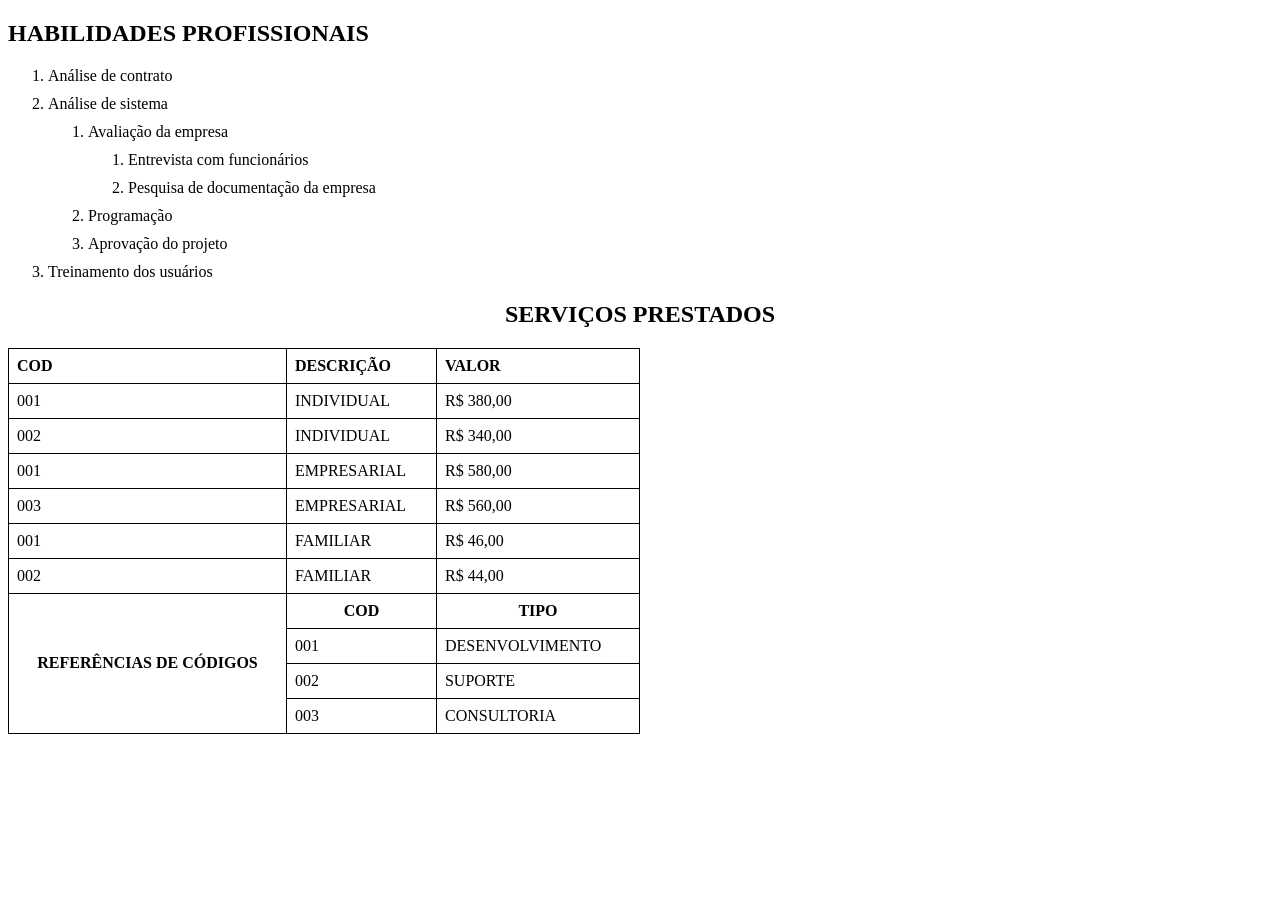
<file: Lista 3/tabela/index.html>
<!DOCTYPE html>
<html lang="pt-BR">
<head>
    <meta charset="UTF-8">
    <title>Habilidades Profissionais</title>
    <style>
        ol {
            margin-left: 20px;
            padding-left: 20px;
        }
        li {
            margin-bottom: 10px;
        }
        ol ol {
            margin-top: 10px;
        }
    </style>
</head>
<body>
    <h2>HABILIDADES PROFISSIONAIS</h2>
    <ol>
        <li>Análise de contrato</li>
        <li>Análise de sistema
            <ol>
                <li>Avaliação da empresa
                    <ol>
                        <li>Entrevista com funcionários</li>
                        <li>Pesquisa de documentação da empresa</li>
                    </ol>
                </li>
                <li>Programação</li>
                <li>Aprovação do projeto</li>
            </ol>
        </li>
        <li>Treinamento dos usuários</li>
    </ol>
</body>
</html>

<!DOCTYPE html>
<html lang="pt-BR">
<head>
    <meta charset="UTF-8">
    <title>Serviços Prestados</title>
    <style>
        table {
            border-collapse: collapse;
            width: 50%;
            margin-top: 20px;
        }
        th, td {
            border: 1px solid black;
            padding: 8px;
            text-align: left;
        }
        .center {
            text-align: center;
            font-weight: bold;
        }
    </style>
</head>
<body>

    <h2 class="center">SERVIÇOS PRESTADOS</h2>

    <table>
        <tr>
            <th>COD</th>
            <th colspan="2">DESCRIÇÃO</th>
            <th>VALOR</th>
        </tr>
        <tr>
            <td>001</td>
            <td colspan="2">INDIVIDUAL</td>
            <td>R$ 380,00</td>
        </tr>
        <tr>
            <td>002</td>
            <td colspan="2">INDIVIDUAL</td>
            <td>R$ 340,00</td>
        </tr>
        <tr>
            <td>001</td>
            <td colspan="2">EMPRESARIAL</td>
            <td>R$ 580,00</td>
        </tr>
        <tr>
            <td>003</td>
            <td colspan="2">EMPRESARIAL</td>
            <td>R$ 560,00</td>
        </tr>
        <tr>
            <td>001</td>
            <td colspan="2">FAMILIAR</td>
            <td>R$ 46,00</td>
        </tr>
        <tr>
            <td>002</td>
            <td colspan="2">FAMILIAR</td>
            <td>R$ 44,00</td>
        </tr>
        <tr>
            <td colspan="2" rowspan="4" class="center">REFERÊNCIAS DE CÓDIGOS</td>
            <td class="center">COD</td>
            <td class="center">TIPO</td>
        </tr>
        <tr>
            <td>001</td>
            <td>DESENVOLVIMENTO</td>
        </tr>
        <tr>
            <td>002</td>
            <td>SUPORTE</td>
        </tr>
        <tr>
            <td>003</td>
            <td>CONSULTORIA</td>
        </tr>
    </table>

</body>
</html>
</file>
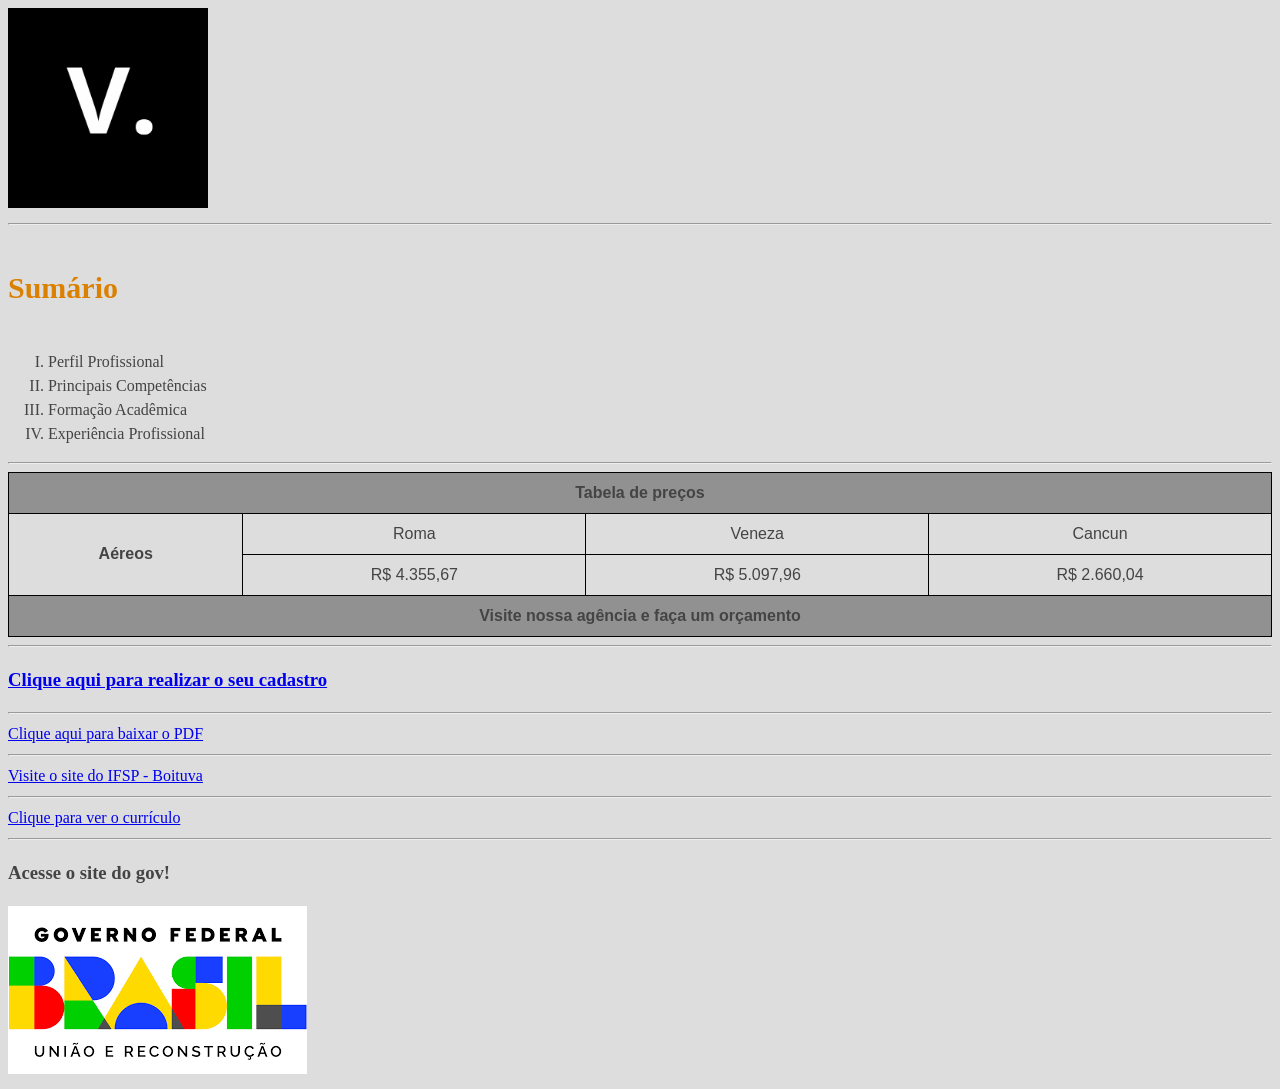
<file: Lista 5/blogVictor/index.html>
<!doctype html>
<html lang="pt-BR">
  <head>
    <meta charset="UTF-8" />
    <meta name="viewport" content="width=device-width, initial-scale=1.0" />
    <title>Blog do fulano</title>
    <link rel="short icon" href="imagens/LogoFavicon.ico" />
    <link rel="stylesheet" href="layout/style.css" />
  </head>
  <body>
    <main>
      <img
        src="imagens/ferias/2025/logo.png"
        title="Logo do blog do Victor"
        alt="Logo do Blog do Victor"
        width="200px"
        height="200px"
      />
      <hr />
      <section>
        <h2>Sumário</h2>
        <ol type="I">
          <li>Perfil Profissional</li>
          <li>Principais Competências</li>
          <li>Formação Acadêmica</li>
          <li>Experiência Profissional</li>
        </ol>
      </section>
      <hr />
      <section>
        <table>
          <thead>
            <tr class="fundo-cinza">
              <th colspan="4">Tabela de preços</th>
            </tr>
          </thead>
          <tbody>
            <tr>
              <td rowspan="2" class="coluna-principal"><b>Aéreos</b></td>
              <td>Roma</td>
              <td>Veneza</td>
              <td>Cancun</td>
            </tr>
            <tr>
              <td>R$ 4.355,67</td>
              <td>R$ 5.097,96</td>
              <td>R$ 2.660,04</td>
            </tr>
          </tbody>
          <tfoot>
            <tr class="fundo-cinza">
              <th colspan="4">Visite nossa agência e faça um orçamento</th>
            </tr>
          </tfoot>
        </table>
      </section>
      <hr />
      <section>
        <h3>
          <a href="../blogVictor/paginas/cadastro.html"
            >Clique aqui para realizar o seu cadastro</a
          >
        </h3>
      </section>
      <hr />
      <section>
        <a
          href="arquivos/pdfs/lista 1 exericio giorjet (1).pdf"
          download="lista 1 exericio giorjet (1)"
        >
          Clique aqui para baixar o PDF
        </a>
      </section>
      <hr />
      <section>
        <a href="https://btv.ifsp.edu.br/"> Visite o site do IFSP - Boituva </a>
      </section>
      <hr />
      <section>
        <a href="../blogVictor/paginas/curriculo.html"
          >Clique para ver o currículo</a
        >
      </section>
      <hr />
      <section>
        <h3>Acesse o site do gov!</h3>
        <a
          href="https://www.gov.br/mec/pt-br"
          target="_blank"
          rel="noopener noreferrer"
        >
          <img src="imagens/mec.png" alt="Logotipo do MEC" />
        </a>
      </section>
    </main>
  </body>
</html>
</file>
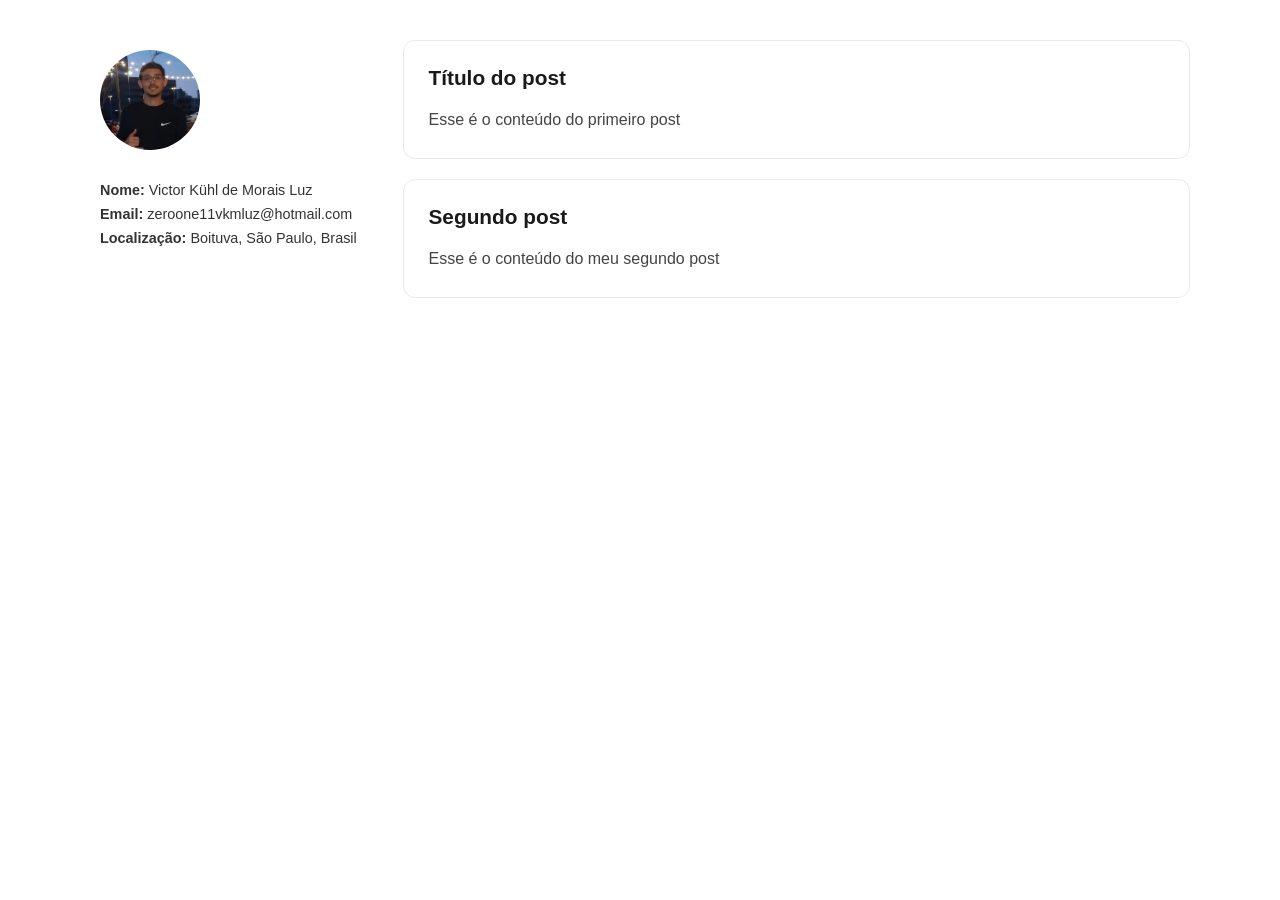
<file: Lista 6/Lista 6/index.html>
<!DOCTYPE html>
<html lang="en">

<head>
    <meta charset="UTF-8">
    <meta name="viewport" content="width=device-width, initial-scale=1.0">
    <title>Meu site</title>
    <link rel="short icon" href="imagens/meFavicon.jpg">
    <link rel="stylesheet" href="layout/layout.css">
</head>

<body>
    <main>
        <aside>
            <img src="imagens/me.jpg" title="vítor" alt="Victor Luz">
            <p><strong>Nome: </strong>Victor Kühl de Morais Luz</p>
            <p><strong>Email: </strong>zeroone11vkmluz@hotmail.com</p>
            <p><strong>Localização: </strong>Boituva, São Paulo, Brasil</p>
        </aside>
        <section>
            <article>
                <h2>Título do post</h2>
                <p> Esse é o conteúdo do primeiro post</p>
            </article>
            <article>
                <h2>Segundo post</h2>
                <p>Esse é o conteúdo do meu segundo post</p>
            </article>
        </section>
    </main>
</body>

</html>
</file>
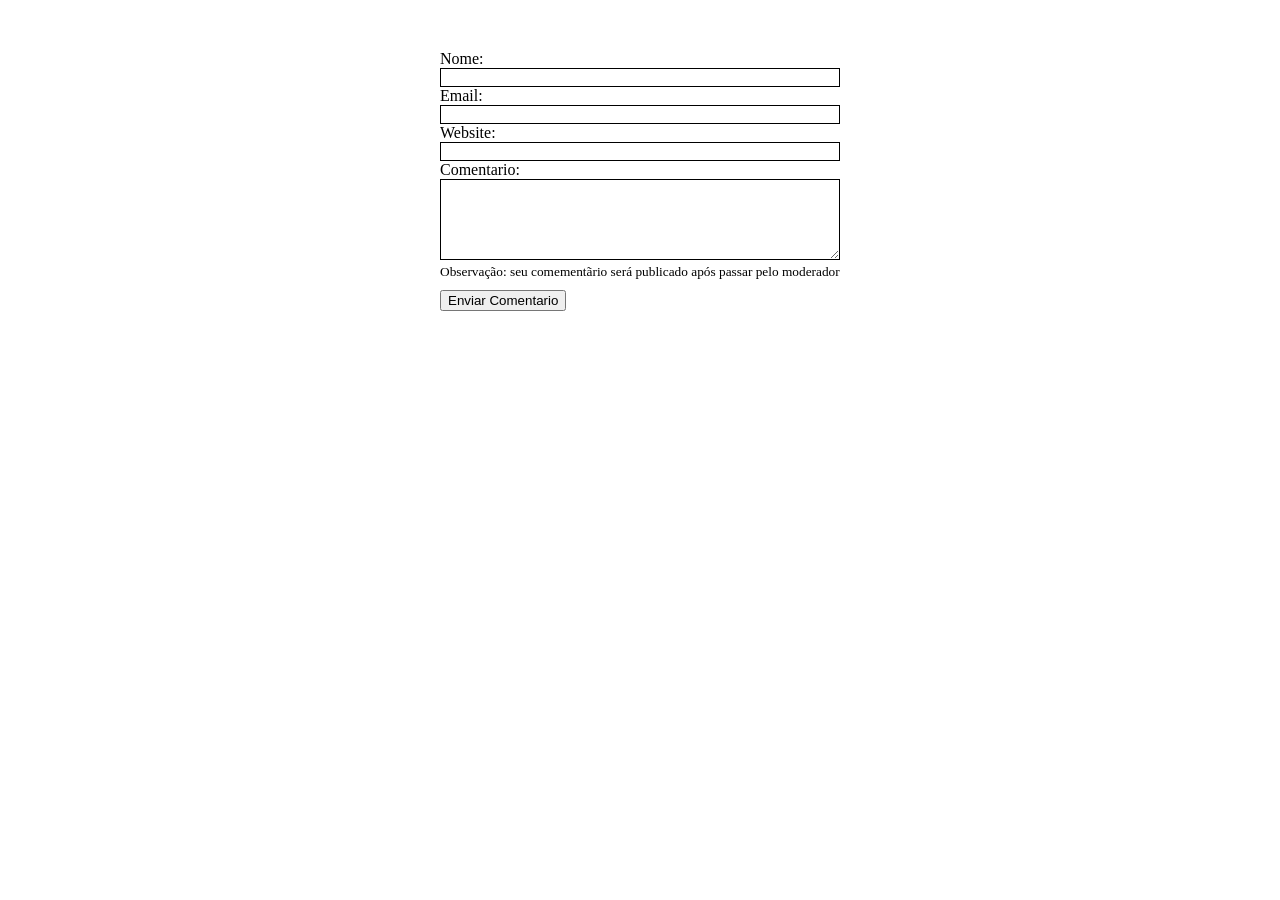
<file: Lista 7/exercicio1/index.html>
<!doctype html>
<html lang="pt_BR">
  <head>
    <meta charset="UTF-8" />
    <meta name="viewport" content="width=device-width, initial-scale=1.0" />
    <title>Site do Victor Luz</title>
    <link rel="stylesheet" type="text/css" href="style.css" />
  </head>
  <body>
    <main>
      <section>
        <form id="formulario" action="respFormulario.html" method="post">
          <label for="LbNome">Nome:</label>
          <input type="text" id="ipNone" name="ipNone" required />

          <label for="LbEmail">Email:</label>
          <input type="email" id="ipEmail" name="ipEmail" required />

          <label for="LbWebsite">Website:</label>
          <input type="text" id="ipwebsite" name="ipwebsite" required />

          <label for="LbMensagem">Comentario:</label>
          <textarea id="mensagem" name="mensagem" rows="5"></textarea>

          <small class="obs"
            >Observação: seu comementãrio será publicado após passar pelo
            moderador</small
          >

          <input type="submit" value="Enviar Comentario" />
        </form>
      </section>
    </main>
  </body>
</html>
</file>
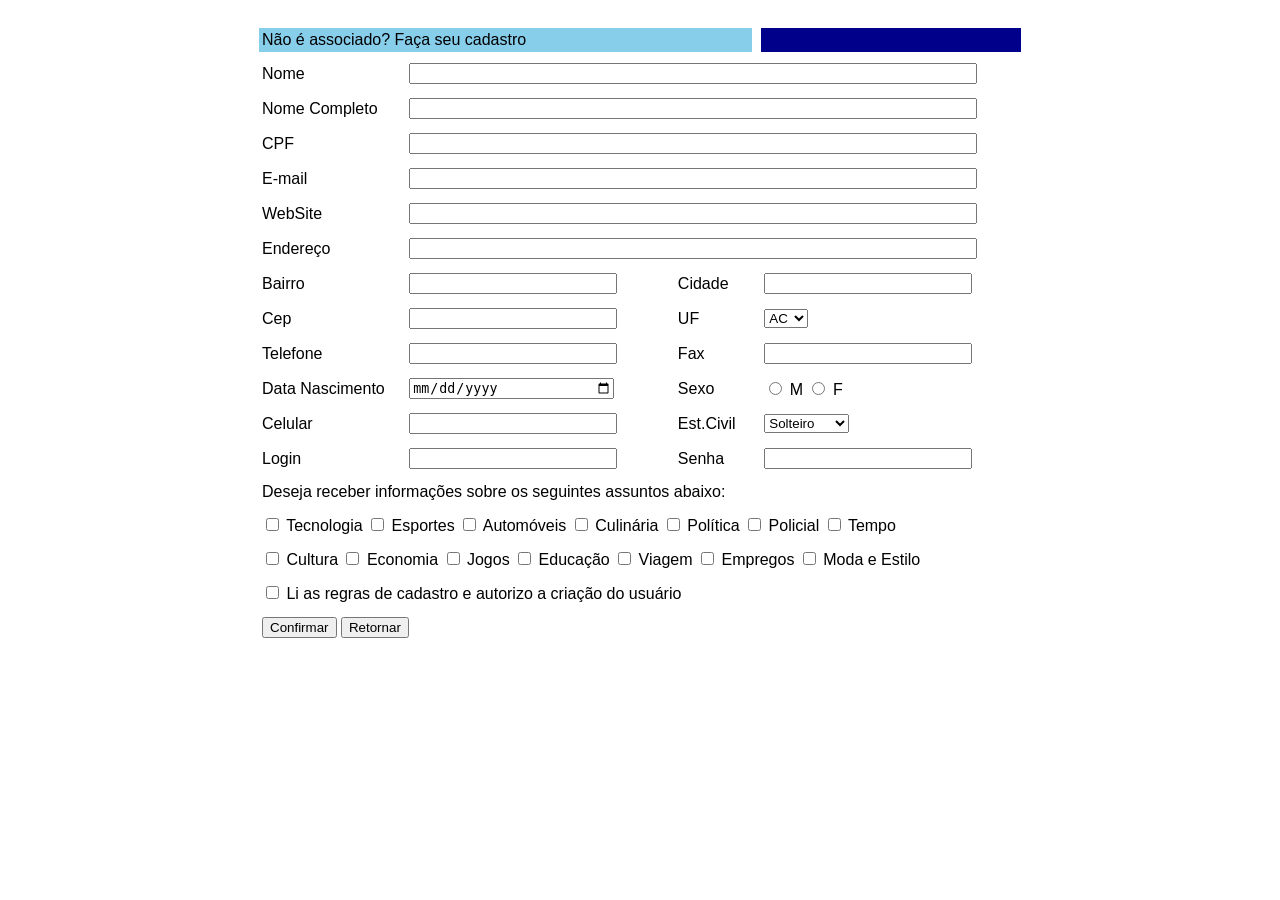
<file: Lista 7/exercicio2/index.html>
<!DOCTYPE html>
<html lang="pt_BR">
<head>
<meta charset="UTF-8">
<title>Formulário</title>
<link rel="stylesheet" href="style.css">
</head>
<body>



<table class="formulario">

    <!-- Topo da tabela (PARTE AZUL)   -->
        <tr> <!--Cria uma linha da tabela-->
            <td colspan="3" class="topo-claro">   <!--a linha azul claro ocupa 3 colunas   -->
                Não é associado? Faça seu cadastro
            </td> <!--Cria a coluna-->
            
            <td class="topo-escuro"></td>
        </tr>

        <tr>
            <td>Nome</td> <!--Formato TEXTO-->
            <td colspan="3"><input type="text" id="ipNome"></td>
        </tr>

        <tr>
            <td>Nome Completo</td>
            <td colspan="3"><input type="text" id="ipNomeCompleto"></td>
        </tr>

        <tr>
            <td>CPF</td>
            <td colspan="3"><input type="text" id="ipCPF"></td>
        </tr>

        <tr>
            <td>E-mail</td>  <!--Formato para email-->
            <td colspan="3"><input type="email" id="ipEmail"></td>
        </tr>

        <tr>
            <td>WebSite</td> <!--Formato URL(aceita endereços web validos)-->
            <td colspan="3"><input type="url" id="ipWebsite"></td>
        </tr>

        <tr>
            <td>Endereço</td> 
            <td colspan="3"><input type="text" id="ipEndereco"></td>
        </tr>

        <tr>
            <td>Bairro</td>
            <td><input type="text" id="ipBairro"></td>
            <td>Cidade</td>
            <td><input type="text" id="ipCidade"></td>
        </tr>

        <tr>
            <td>Cep</td>
            <td><input type="text" id="ipCep"></td>
            <td>UF</td>
            <td>
                <select id="ipUF"> <!--Serve para escolher apenas uma opção -->
                    <option>AC</option> 
                    <option>AL</option> 
                    <option>AP</option> 
                    <option>AM</option>
                    <option>BA</option>
                    <option>CE</option>
                    <option>DF</option>
                    <option>ES</option>
                    <option>GO</option>
                    <option>MA</option>
                    <option>MT</option>
                    <option>MS</option>
                    <option>MG</option>
                    <option>PA</option>
                    <option>PB</option>
                    <option>PR</option>
                    <option>PE</option>
                    <option>PI</option>
                    <option>RJ</option>
                    <option>RN</option>
                    <option>RS</option>
                    <option>RO</option>
                    <option>RR</option>
                    <option>SC</option>
                    <option>SP</option>
                    <option>SE</option> 
                    <option>TO</option>
                </select>
            </td>
        </tr>

        <tr>
            <td>Telefone</td> <!--Formato para telefone-->
            <td><input type="tel" id="ipTelefone"></td>
            <td>Fax</td>
            <td><input type="text" id="ipFax"></td>
        </tr>

        <tr>
            <td>Data Nascimento</td> <!--Formato para data (calendário)-->
            <td><input type="date" id="ipDataNascimento"></td>

            <td>Sexo</td>
        <td> <!--Lista suspensa de botão (.) PODE ESCOLHER APENAS UMA OPÇÃO -->
                <input type="radio" name="sexo"> M
                <input type="radio" name="sexo"> F
            </td>
        </tr>

        <tr>
            <td>Celular</td> 
            <td><input type="tel" id="ipCelular"></td>
            <td>Est.Civil</td>
            <td>
                <select id="ipEstadoCivil">
                    <option>Solteiro</option>
                    <option>Casado</option>
                    <option>Divorciado</option>
                    <option>Viúvo</option>
                </select>
            </td>
        </tr>

        <tr>
            <td>Login</td>
            <td><input type="text" id="ipLogin"></td>
            <td>Senha</td>
            <td><input type="password" id="ipSenha"></td>
        </tr>

        <tr>
            <td colspan="4"> 
                Deseja receber informações sobre os seguintes assuntos abaixo:
            </td>
        </tr>

        <tr>
            <td colspan="4"> <!--Permite marcarvarias oplçoes ao mesmo  tempo-->
                <label>
                    <input type="checkbox"> Tecnologia
                    <input type="checkbox"> Esportes
                    <input type="checkbox"> Automóveis
                    <input type="checkbox"> Culinária
                    <input type="checkbox"> Política
                    <input type="checkbox"> Policial
                    <input type="checkbox"> Tempo
                </label>
            </td>
        </tr>

        <tr>
            <td colspan="4">
                
                    <input type="checkbox"> Cultura
                    <input type="checkbox"> Economia
                    <input type="checkbox"> Jogos
                    <input type="checkbox"> Educação
                    <input type="checkbox"> Viagem
                    <input type="checkbox"> Empregos
                    <input type="checkbox"> Moda e Estilo
                </label>
            </td>
        </tr>

        <tr>
            <td colspan="4">  <!--Usuario deve concordar com as regras para poder mandaro formulario-->
                 <label>
                    <input type="checkbox" required>
                    Li as regras de cadastro e autorizo a criação do usuário
                </label>
            </td>
        </tr>

        <tr>
            <td colspan="4"> 
                <input type="submit" value="Confirmar">
                <input type="reset" value="Retornar">
            </td>
        </tr>

    </table>

</body>
</html>
</file>
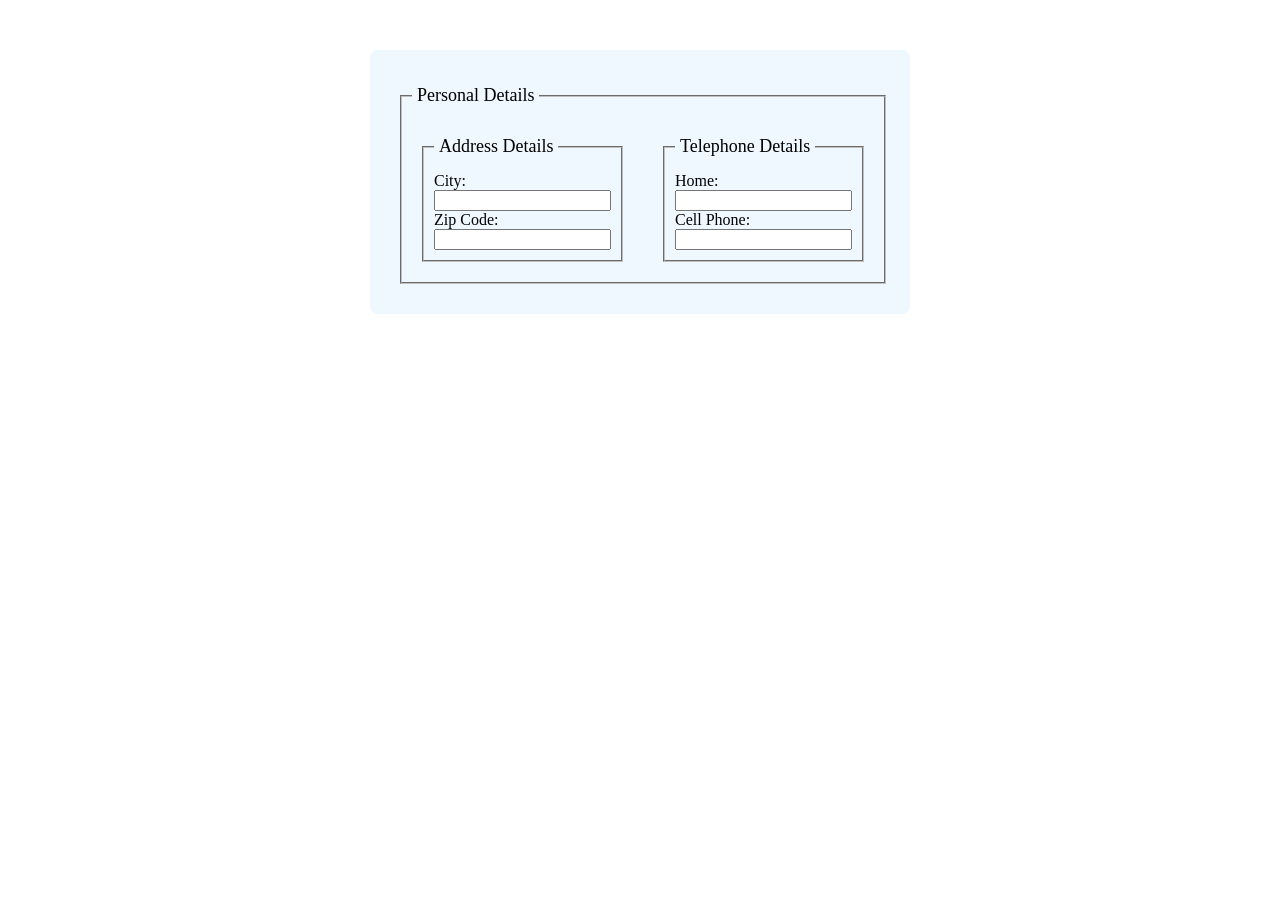
<file: Lista 7/exercicio3/index.html>
<!doctype html>
<html lang="pt_BR">
  <head>
    <meta charset="UTF-8" />
    <meta name="viewport" content="width=device-width, initial-scale=1.0" />
    <title>Site do Victor Luz</title>
    <link rel="short icon" href="../imagens/imagen.ico" />
    <link rel="stylesheet" type="text/css" href="style.css" />
  </head>
  <body>
    <main>
      <section>
        <form id="formulario" action="respFormulario.html" method="post">
          <fieldset>
            <legend>Personal Details</legend>

            <fieldset>
              <legend>Address Details</legend>

              <label for="LbCidade">City:</label>
              <input type="text" id="ipCidade" required />

              <label for="zip">Zip Code:</label>
              <input type="text" id="zip" required />
            </fieldset>

            <fieldset>
              <legend>Telephone Details</legend>

              <label for="LbHome">Home:</label>
              <input type="text" id="ipHome" required />

              <label for="LbCelular">Cell Phone:</label>
              <input type="tel" id="ipCelular" required />
            </fieldset>
          </fieldset>
        </form>
      </section>
    </main>
  </body>
</html>
</file>
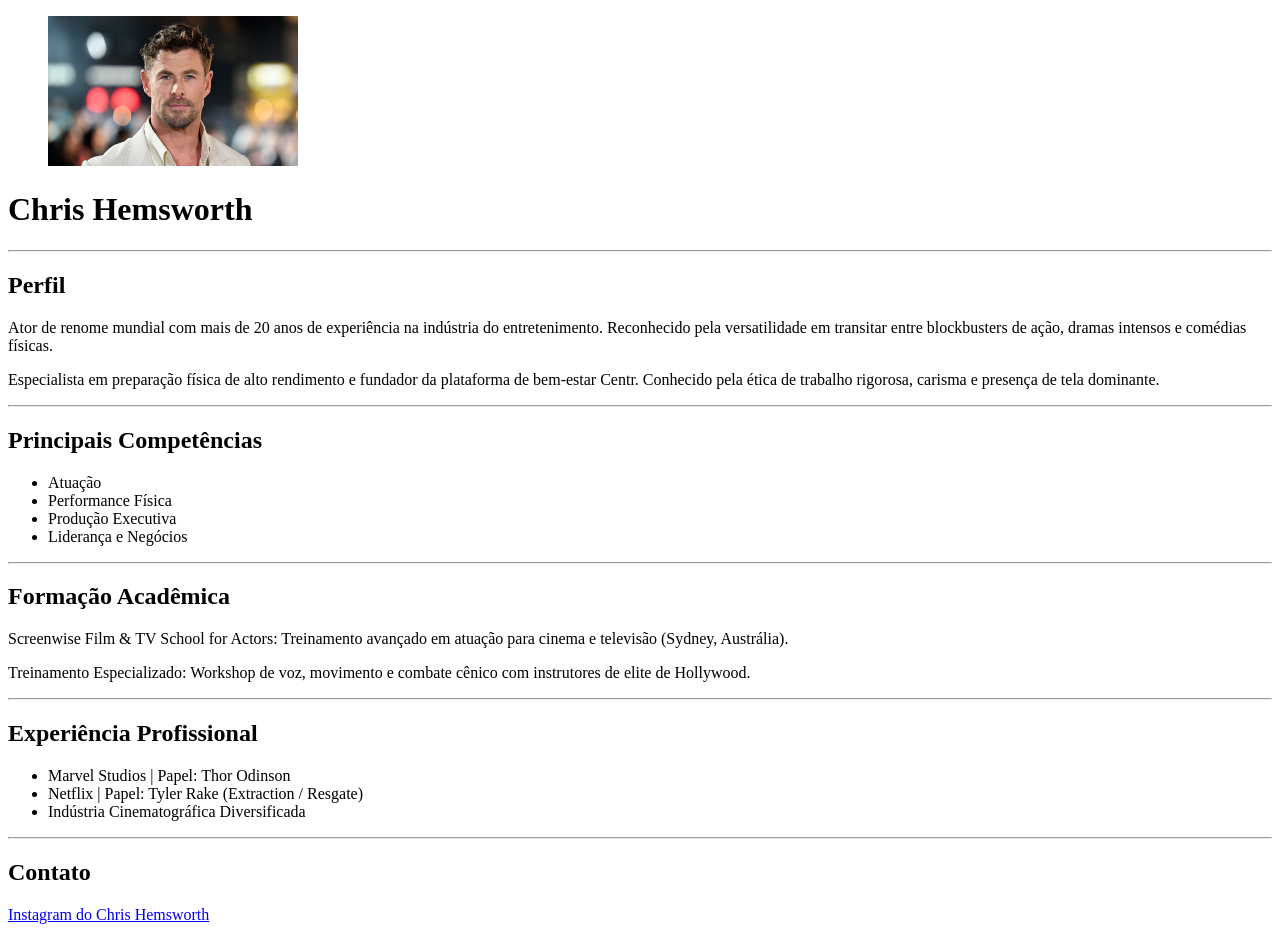
<file: Lista 1/blogFulano/paginas/curriculo.html>
<!DOCTYPE html>
<html lang="pt-BR">

<head>
    <meta charset="UTF-8">
    <meta name="viewport" content="width=device-width, initial-scale=1.0">
    <title>Currículo Chris Hemsworth</title>
    <link rel="icon" type="image/png" href="../imagens/favicon.png">
</head>

<body>
    <header>
        <figure>
            <img src="../imagens/logo.png" alt="Foto do titular" width="250px" height="150px">
        </figure>
        <h1>Chris Hemsworth</h1>
        <hr>
    </header>
    <main>
        <section>
            <article>
                <h2>Perfil</h2>
                <p>Ator de renome mundial com mais de 20 anos de experiência na indústria do entretenimento. Reconhecido
                    pela versatilidade em transitar entre blockbusters de ação, dramas intensos e comédias físicas.</p>
                <p>Especialista em preparação física de alto rendimento e fundador da plataforma de bem-estar Centr.
                    Conhecido pela ética de trabalho rigorosa, carisma e presença de tela dominante.</p>
                <hr>
            </article>
            <article>
                <h2>Principais Competências</h2>
                <ul>
                    <li>Atuação</li>
                    <li>Performance Física</li>
                    <li>Produção Executiva</li>
                    <li>Liderança e Negócios</li>
                </ul>
                <hr>
            </article>
            <article>
                <h2>Formação Acadêmica</h2>
                <nav>
                    <p>Screenwise Film & TV School for Actors: Treinamento avançado em atuação para cinema e televisão
                        (Sydney, Austrália).</p>
                    <p>Treinamento Especializado: Workshop de voz, movimento e combate cênico com instrutores de elite
                        de Hollywood.</p>
                </nav>
                <hr>
            </article>
            <article>
                <h2>Experiência Profissional</h2>
                <ul>
                    <li>Marvel Studios | Papel: Thor Odinson</li>
                    <li>Netflix | Papel: Tyler Rake (Extraction / Resgate)</li>
                    <li>Indústria Cinematográfica Diversificada</li>
                </ul>
                <hr>
            </article>
        </section>
        <footer>
            <h2>Contato</h2>
            <p><a href="https://www.instagram.com/chrishemsworth/">Instagram do Chris Hemsworth</p>
        </footer>
    </main>
</body>

</html>
</file>
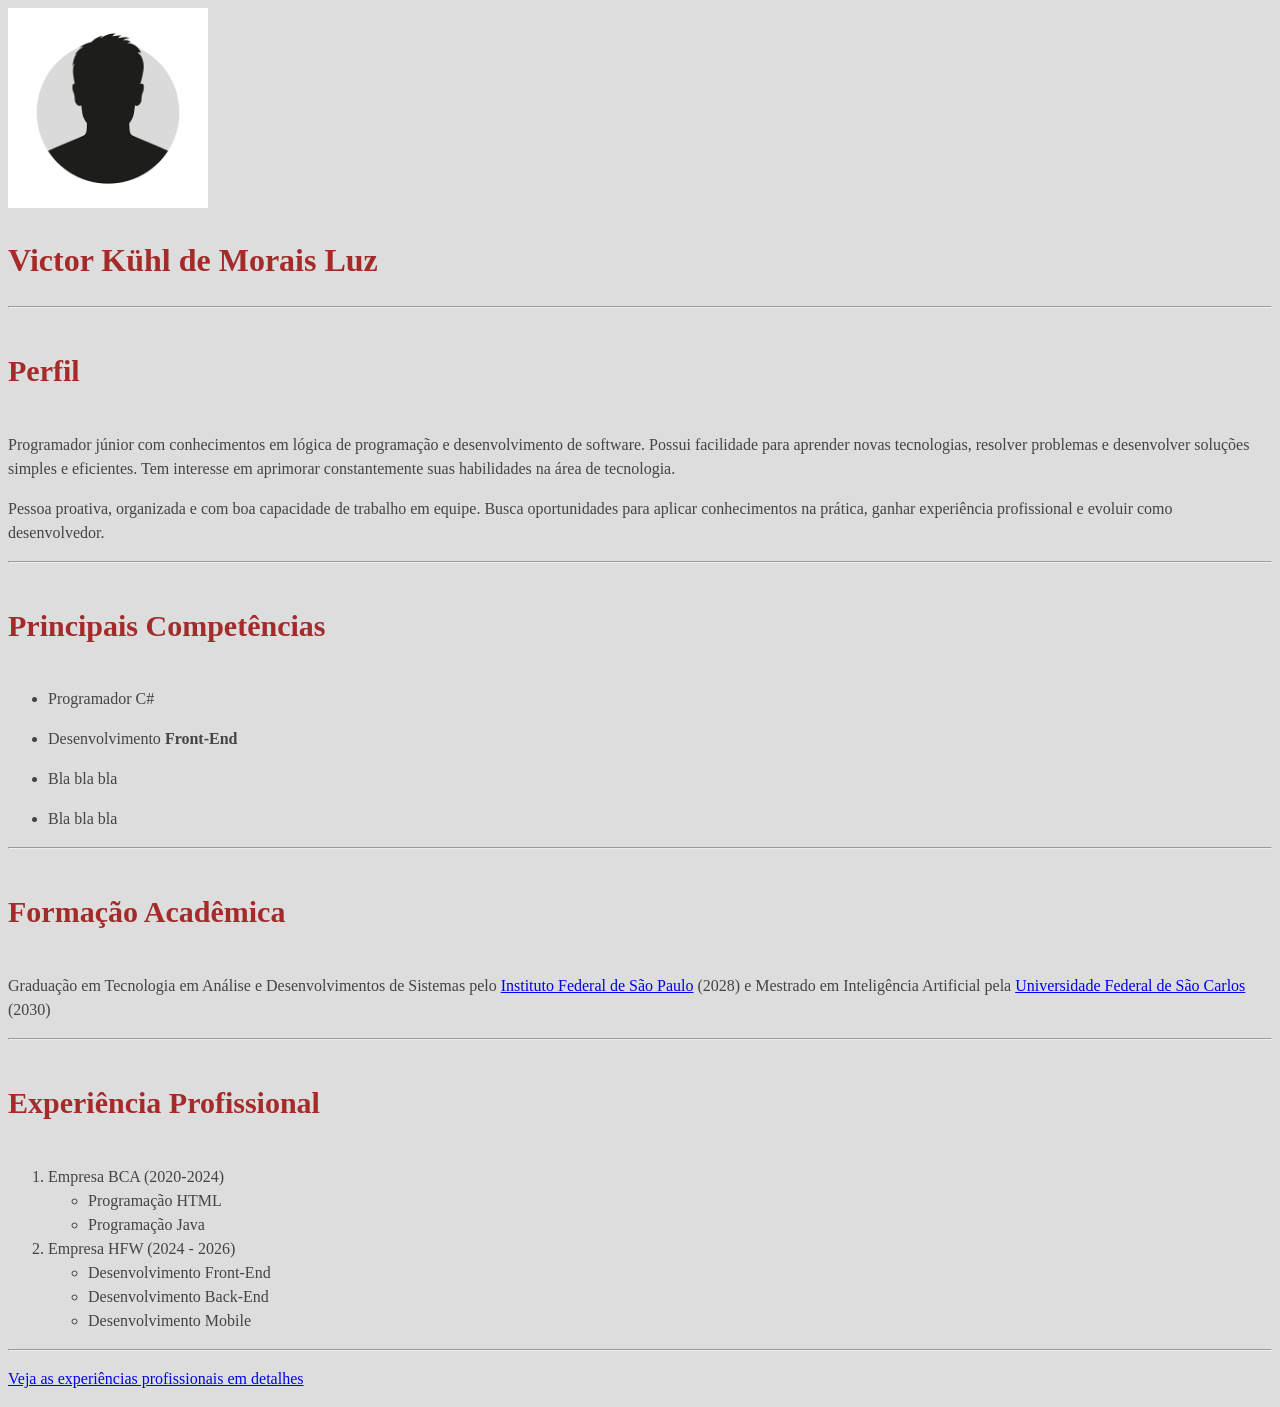
<file: Lista 5/blogVictor/paginas/curriculo.html>
<!doctype html>
<html lang="pt-BR">
  <head>
    <meta charset="UTF-8" />
    <meta name="viewport" content="width=device-width, initial-scale=1.0" />
    <title>Curriculo</title>
    <link rel="short icon" href="../imagens/LogoFavicon.ico" />
    <link rel="stylesheet" href="../layout/style.css" />
  </head>
  <body>
    <img
      src="../imagens/foto.jpg"
      alt="Foto do fulano"
      width="200px"
      height="200px"
    />
    <h1 style="color: brown">Victor Kühl de Morais Luz</h1>
    <hr />
    <main>
      <section>
        <header>
          <h2 style="color: brown">Perfil</h2>
        </header>
        <p>
          Programador júnior com conhecimentos em lógica de programação e
          desenvolvimento de software. Possui facilidade para aprender novas
          tecnologias, resolver problemas e desenvolver soluções simples e
          eficientes. Tem interesse em aprimorar constantemente suas habilidades
          na área de tecnologia.
        </p>
        <p>
          Pessoa proativa, organizada e com boa capacidade de trabalho em
          equipe. Busca oportunidades para aplicar conhecimentos na prática,
          ganhar experiência profissional e evoluir como desenvolvedor.
        </p>
        <hr />
      </section>
      <section>
        <header>
          <h2 style="color: brown">Principais Competências</h2>
        </header>
        <ul>
          <li><p>Programador C#</p></li>
          <li>
            <p>Desenvolvimento <strong>Front-End</strong></p>
          </li>
          <li><p>Bla bla bla</p></li>
          <li><p>Bla bla bla</p></li>
        </ul>
        <hr />
      </section>
      <section>
        <header>
          <h2 style="color: brown">Formação Acadêmica</h2>
        </header>
        <p>
          Graduação em Tecnologia em Análise e Desenvolvimentos de Sistemas pelo
          <a href="https://btv.ifsp.edu.br">Instituto Federal de São Paulo</a>
          (2028) e Mestrado em Inteligência Artificial pela
          <a href="https://www.ufscar.br">
            Universidade Federal de São Carlos</a
          >
          (2030)
        </p>
        <hr />
      </section>
      <section>
        <header>
          <h2 style="color: brown">Experiência Profissional</h2>
        </header>
        <ol>
          <li>
            Empresa BCA (2020-2024)
            <ul>
              <li>Programação HTML</li>
              <li>Programação Java</li>
            </ul>
          </li>

          <li>
            Empresa HFW (2024 - 2026)
            <ul>
              <li>Desenvolvimento Front-End</li>
              <li>Desenvolvimento Back-End</li>
              <li>Desenvolvimento Mobile</li>
            </ul>
          </li>
        </ol>
      </section>
      <hr />
    </main>
    <footer>
      <p>
        <a href="https://curriculofulano.com.br"
          >Veja as experiências profissionais em detalhes</a
        >
      </p>
    </footer>
  </body>
</html>
</file>
<file: Lista 5/blogVictor/layout/style.css>
body{
    background-color: #ddd;
    font-family: arial 'Arial Narrow', Arial, sans-serif;
    color: #444;
    line-height: 1.5;
}

h2 {
    font-size: 30px;
    font-weight: bold;
    color: #db8102;
    line-height: 2.5;
}

table {
    width: 100%; 
    border-collapse: collapse; 
    font-family: Arial, sans-serif;
    text-align: center;
}

table, th, td {
    border: 1px solid black;
}

th, td {
    padding: 8px;
}

.fundo-cinza {
    background-color: #919191;
    font-weight: bold;
}

.coluna-principal {
    font-weight: bold;
}
</file>
<file: Lista 6/Lista 6/layout/layout.css>
body {
    font-family: 'Segoe UI', Tahoma, Geneva, Verdana, sans-serif;
    margin: 0;
    padding: 40px;
    background-color: #ffffff;
    display: flex;
    justify-content: center;
}

main {
    display: flex;
    width: 100%;
    max-width: 1100px;
    gap: 30px;
}

aside {
    flex: 1;
    padding: 10px;
}

aside img {
    width: 100px;
    height: 100px;
    border-radius: 50%;
    object-fit: cover;
    margin-bottom: 20px;
}

aside p {
    margin: 8px 0;
    font-size: 0.9rem;
    color: #333;
}

section {
    flex: 3;
    display: flex;
    flex-direction: column;
    gap: 20px;
}

article {
    padding: 25px;
    background-color: #fff;
    border: 1px solid #eaeaea;
    border-radius: 12px;
}

article h2 {
    margin-top: 0;
    font-size: 1.3rem;
    color: #1a1a1a;
}

article p {
    color: #444;
    line-height: 1.6;
    margin-bottom: 0;
}
</file>
<file: Lista 7/exercicio1/style.css>
#formulario {
  max-width: 400px;
  margin: 50px auto;
  border-radius: 8px;
}

input[type="text"],
input[type="email"],
textarea,
select {
  width: 100%;
  display: inline-block;
  border: 1px solid #000;
  box-sizing: border-box;
  border-radius: 4pxs;
}

.obs {
  display: block;
  margin-bottom: 10px;
}
</file>
<file: Lista 7/exercicio2/style.css>
/* tabela principal */
.formulario {
  border-spacing: 5px 0;
  width: 780px; /* largura da tabela */
  margin: 20px auto; /* centraliza a tabela auto= cetro da pagina*/
  font-family: Arial, Helvetica, sans-serif; /* fonte da letra */
  border-collapse: separate; /* manmtem as bordas separadasq */
  border-spacing: 9px 8px; /* espacamentos */
}

.topo-claro {
  /*Definindo cor do topo */
  background-color: #87ceeb;
  padding: 6px;
}

.topo-escuro {
  background-color: #00008b;
}

.formulario td {
  padding: 3px; /* Espacamento da tabela */
}

/* Largura de todos os inputs */
input[type="text"],
input[type="email"],
input[type="url"],
input[type="password"],
input[type="tel"],
input[type="date"] {
  width: 200px;
}

/* campos que ocupam linha inteira */
#ipNome,
#ipNomeCompleto,
#ipCPF,
#ipEmail,
#ipWebsite,
#ipEndereco {
  width: 560px;
}
</file>
<file: Lista 7/exercicio3/style.css>
#formulario {
  max-width: 500px;
  margin: 50px auto;
  background-color: aliceblue;
  padding: 20px;
  border-radius: 8px;
}

fieldset {
  margin: 10px;
  padding: 10px;
}

fieldset legend {
  padding: 5px;
  font-size: 18px;
}

/* coloca os dois internos lado a lado */
#formulario > fieldset {
  display: flex;
  gap: 20px;
}

/* faz eles ocuparem espaço igual */
#formulario > fieldset > fieldset {
  flex: 1;
}
</file>
